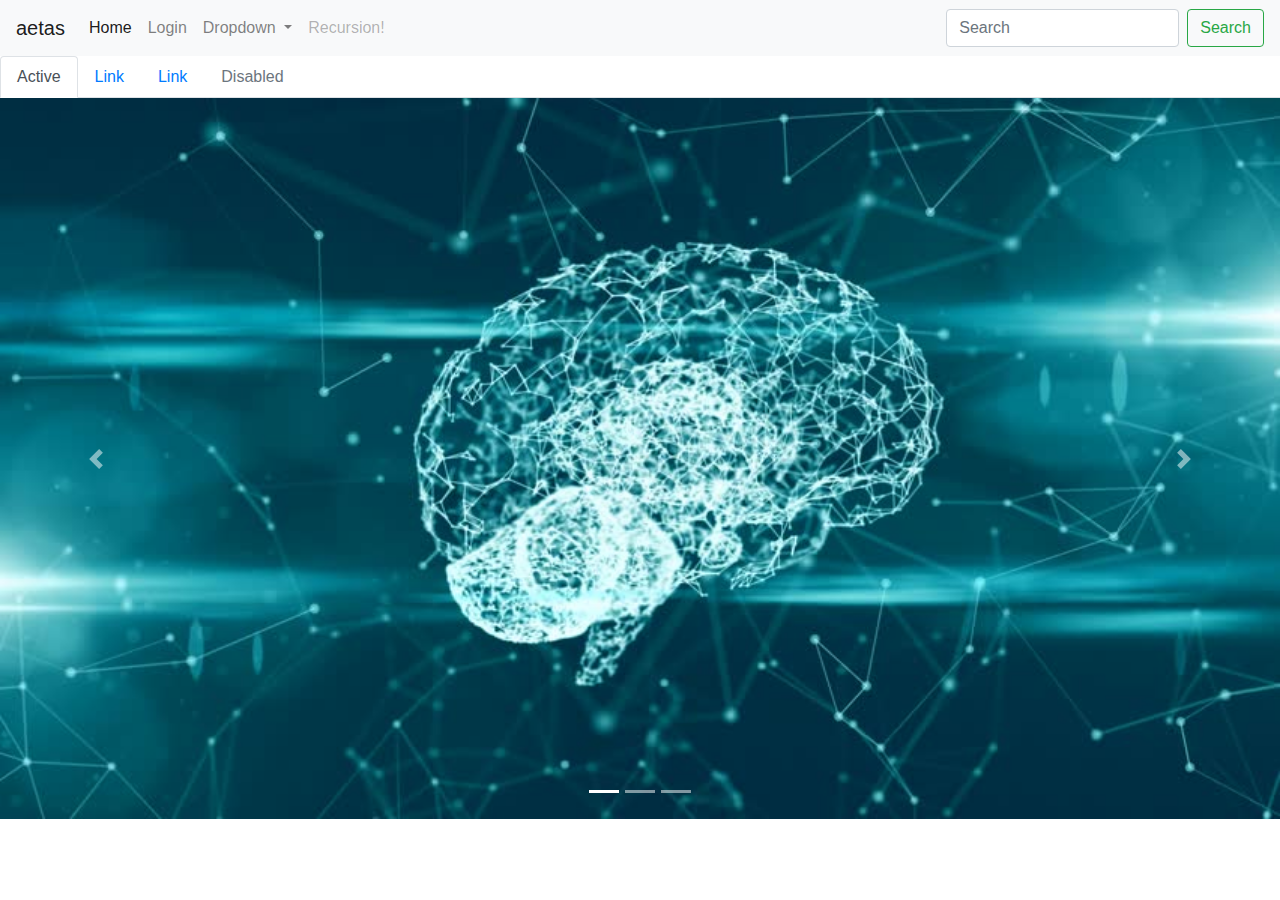
<file: index.html>
<!doctype html>
<html lang="en">
    <head>

        <title>Bootstrap Layout</title>
        <link rel="stylesheet" href "styles/main.css">
        <!-- Required meta tags -->
        <meta charset="utf-8">
        <meta name="viewport" content="width=device-width, initial-scale=1, shrink-to-fit=no">

        <!-- Bootstrap CSS -->
        <link rel="stylesheet" href="https://maxcdn.bootstrapcdn.com/bootstrap/4.0.0/css/bootstrap.min.css" integrity="sha384-Gn5384xqQ1aoWXA+058RXPxPg6fy4IWvTNh0E263XmFcJlSAwiGgFAW/dAiS6JXm" crossorigin="anonymous">

        <title>Hello, world!</title>
    </head>
    <body>
            <nav class="navbar navbar-expand-lg navbar-light bg-light">
                <a class="navbar-brand" href="#">aetas</a>
                <button class="navbar-toggler" type="button" data-toggle="collapse" data-target="#navbarSupportedContent" aria-controls="navbarSupportedContent" aria-expanded="false" aria-label="Toggle navigation">
                    <span class="navbar-toggler-icon"></span>
                </button>
                
                <div class="collapse navbar-collapse" id="navbarSupportedContent">
                    <ul class="navbar-nav mr-auto">
                    <li class="nav-item active">
                        <a class="nav-link" href="#">Home <span class="sr-only">(current)</span></a>
                    </li>
                    <li class="nav-item">
                        <a class="nav-link" href="#">Login</a>
                    </li>
                    <li class="nav-item dropdown">
                        <a class="nav-link dropdown-toggle" href="#" id="navbarDropdown" role="button" data-toggle="dropdown" aria-haspopup="true" aria-expanded="false">
                        Dropdown
                        </a>
                        <div class="dropdown-menu" aria-labelledby="navbarDropdown">
                        <a class="dropdown-item" href="#">Action</a>
                        <a class="dropdown-item" href="#">Another action</a>
                        <div class="dropdown-divider"></div>
                        <a class="dropdown-item" href="#">Something else here</a>
                        </div>
                    </li>
                    <li class="nav-item">
                        <a class="nav-link disabled" href="#">Recursion!</a>
                    </li>
                    </ul>
                    <form class="form-inline my-2 my-lg-0">
                    <input class="form-control mr-sm-2" type="search" placeholder="Search" aria-label="Search">
                    <button class="btn btn-outline-success my-2 my-sm-0" type="submit">Search</button>
                    </form>
                </div>
            </nav>


        <ul class="nav nav-tabs">
            <li class="nav-item">
                <a class="nav-link active" href="#">Active</a>
            </li>
            <li class="nav-item">
                <a class="nav-link" href="#">Link</a>
            </li>
            <li class="nav-item">
                <a class="nav-link" href="#">Link</a>
            </li>
            <li class="nav-item">
                <a class="nav-link disabled" href="#">Disabled</a>
            </li>
        </ul>


        <div id="carouselExampleIndicators" class="carousel slide" data-ride="carousel">
        <ol class="carousel-indicators">
            <li data-target="#carouselExampleIndicators" data-slide-to="0" class="active"></li>
            <li data-target="#carouselExampleIndicators" data-slide-to="1"></li>
            <li data-target="#carouselExampleIndicators" data-slide-to="2"></li>
        </ol>
        <div class="carousel-inner">
            <div class="carousel-item active">
            <img class="d-block w-100" src="styles/brain.jpg" alt="First slide">
            </div>
            <div class="carousel-item">
            <img class="d-block w-100" src="styles/road_detection.png" alt="Second slide">
            </div>
            <div class="carousel-item">
            <img class="d-block w-100" src="styles/code_screen.jpeg" alt="Third slide">
            </div>
        </div>
        <a class="carousel-control-prev" href="#carouselExampleIndicators" role="button" data-slide="prev">
            <span class="carousel-control-prev-icon" aria-hidden="true"></span>
            <span class="sr-only">Previous</span>
        </a>
        <a class="carousel-control-next" href="#carouselExampleIndicators" role="button" data-slide="next">
            <span class="carousel-control-next-icon" aria-hidden="true"></span>
            <span class="sr-only">Next</span>
        </a>
        </div>



        <!-- Optional JavaScript -->
        <!-- jQuery first, then Popper.js, then Bootstrap JS -->
        <script src="https://code.jquery.com/jquery-3.2.1.slim.min.js" integrity="sha384-KJ3o2DKtIkvYIK3UENzmM7KCkRr/rE9/Qpg6aAZGJwFDMVNA/GpGFF93hXpG5KkN" crossorigin="anonymous"></script>
        <script src="https://cdnjs.cloudflare.com/ajax/libs/popper.js/1.12.9/umd/popper.min.js" integrity="sha384-ApNbgh9B+Y1QKtv3Rn7W3mgPxhU9K/ScQsAP7hUibX39j7fakFPskvXusvfa0b4Q" crossorigin="anonymous"></script>
        <script src="https://maxcdn.bootstrapcdn.com/bootstrap/4.0.0/js/bootstrap.min.js" integrity="sha384-JZR6Spejh4U02d8jOt6vLEHfe/JQGiRRSQQxSfFWpi1MquVdAyjUar5+76PVCmYl" crossorigin="anonymous"></script>
    </body>
</html>
</file>
